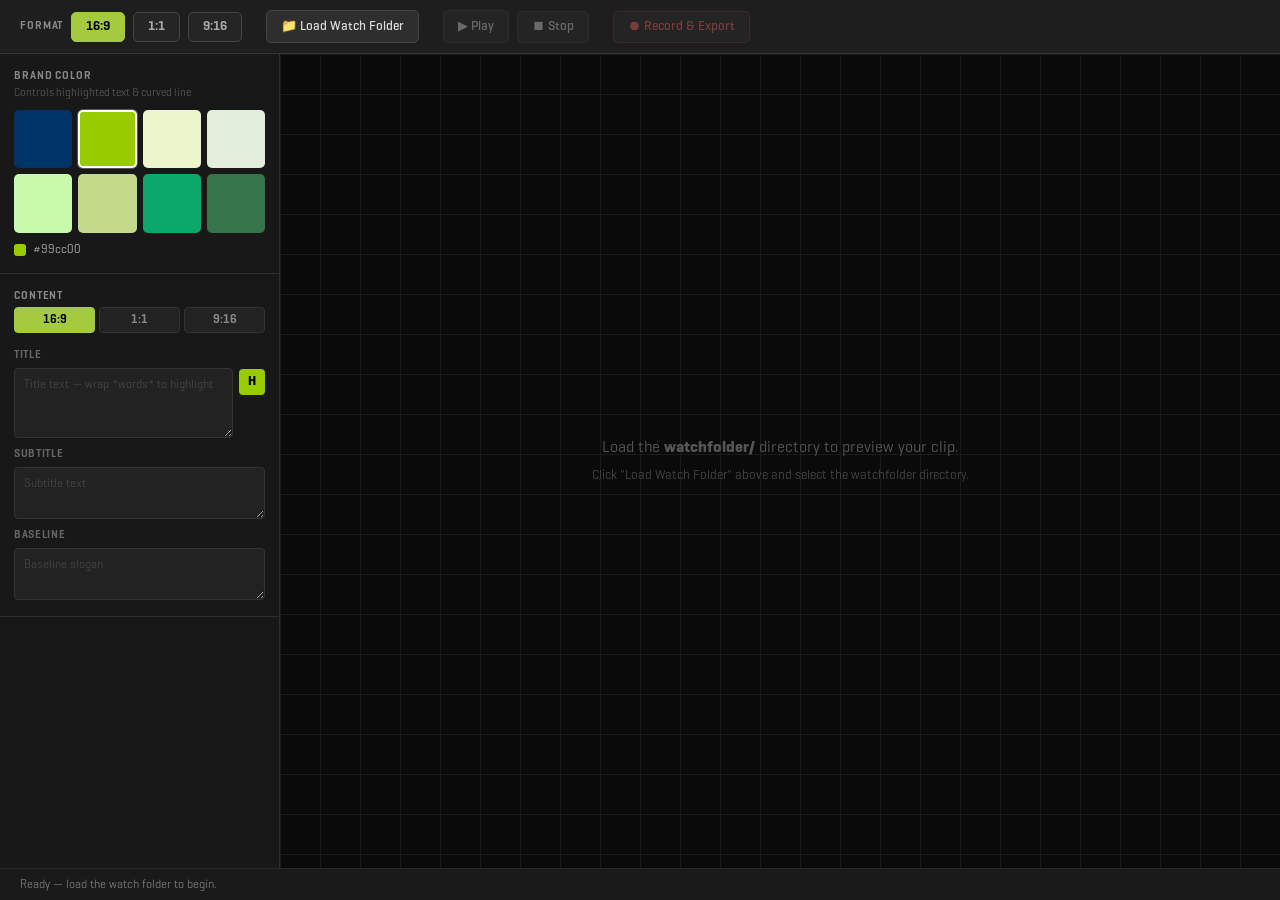
<file: index.html>
<!DOCTYPE html>
<html lang="fr">
<head>
  <meta charset="UTF-8">
  <meta name="viewport" content="width=device-width, initial-scale=1.0">
  <title>AG Social Media Clips</title>
  <link rel="stylesheet" href="styles/main.css">
</head>
<body>

  <!-- ── Toolbar ── -->
  <header id="toolbar">

    <!-- Format toggle: switch between 16:9, 1:1 and 9:16 canvas -->
    <div class="toolbar-group" id="format-toggle-group">
      <span class="toolbar-label">Format</span>
      <button id="btn-16x9" class="format-btn active">16:9</button>
      <button id="btn-1x1"  class="format-btn">1:1</button>
      <button id="btn-9x16" class="format-btn">9:16</button>
    </div>

    <!-- Asset loader: Option A — directory picker -->
    <div class="toolbar-group" id="load-group">
      <label for="folder-input" class="toolbar-btn load-label">&#128193; Load Watch Folder</label>
      <input type="file" id="folder-input" webkitdirectory multiple>
    </div>

    <!-- Playback controls -->
    <div class="toolbar-group" id="playback-group">
      <button id="btn-play"  class="toolbar-btn" disabled>&#9654; Play</button>
      <button id="btn-reset" class="toolbar-btn" disabled>&#9209; Stop</button>
    </div>

    <!-- Export -->
    <div class="toolbar-group" id="export-group">
      <button id="btn-record" class="toolbar-btn record-btn" disabled>&#9210; Record &amp; Export</button>
    </div>

  </header>

  <!-- ── Main area: sidebar + preview canvas ── -->
  <div id="main-area">

    <!-- ── Left sidebar ── -->
    <aside id="sidebar">

      <!-- ── Colour picker panel ── -->
      <section class="sidebar-panel" id="color-picker-panel">
        <h3 class="panel-title">Brand Color</h3>
        <p class="panel-hint">Controls highlighted text &amp; curved line</p>

        <!-- 8 brand colour swatches (2 rows × 4) -->
        <div id="color-swatches">

          <button class="color-swatch"
                  data-color="#003366"
                  style="background:#003366"
                  title="Blue Corporate (#003366)">
          </button>

          <button class="color-swatch active"
                  data-color="#99cc00"
                  style="background:#99cc00"
                  title="Green Corporate (#99cc00)">
          </button>

          <button class="color-swatch"
                  data-color="#edf6cb"
                  style="background:#edf6cb"
                  title="Green 1 (#edf6cb)">
          </button>

          <button class="color-swatch"
                  data-color="#e2eed9"
                  style="background:#e2eed9"
                  title="Green 2 (#e2eed9)">
          </button>

          <button class="color-swatch"
                  data-color="#c9faaa"
                  style="background:#c9faaa"
                  title="Green 3 (#c9faaa)">
          </button>

          <button class="color-swatch"
                  data-color="#c3da8a"
                  style="background:#c3da8a"
                  title="Green 4 (#c3da8a)">
          </button>

          <button class="color-swatch"
                  data-color="#0ca76b"
                  style="background:#0ca76b"
                  title="Green 5 (#0ca76b)">
          </button>

          <button class="color-swatch"
                  data-color="#34754a"
                  style="background:#34754a"
                  title="Green 6 (#34754a)">
          </button>

        </div>

        <!-- Shows the hex code of the selected colour -->
        <div id="selected-color-row">
          <span id="selected-color-dot" style="background:#99cc00"></span>
          <span id="selected-color-hex">#99cc00</span>
        </div>
      </section>

      <!-- ── Content input panel ── -->
      <section class="sidebar-panel" id="content-panel">
        <h3 class="panel-title">Content</h3>

        <!-- Format tabs — switching a tab also switches the preview format -->
        <div id="content-tabs">
          <button class="content-tab active" data-format="16x9">16:9</button>
          <button class="content-tab"        data-format="1x1">1:1</button>
          <button class="content-tab"        data-format="9x16">9:16</button>
        </div>

        <!-- 16:9 pane -->
        <div class="content-pane active" id="pane-16x9">

          <label class="field-label" for="title-16x9">Title</label>
          <div class="field-row">
            <textarea id="title-16x9"    class="content-field" rows="3"
                      placeholder="Title text — wrap *words* to highlight"></textarea>
            <button class="highlight-btn" data-field="title-16x9"
                    title="Highlight selected text">H</button>
          </div>

          <label class="field-label" for="subtitle-16x9">Subtitle</label>
          <textarea id="subtitle-16x9"   class="content-field" rows="2"
                    placeholder="Subtitle text"></textarea>

          <label class="field-label" for="baseline-16x9">Baseline</label>
          <textarea id="baseline-16x9"   class="content-field" rows="2"
                    placeholder="Baseline slogan"></textarea>

        </div>

        <!-- 1:1 pane -->
        <div class="content-pane" id="pane-1x1">

          <label class="field-label" for="title-1x1">Title</label>
          <div class="field-row">
            <textarea id="title-1x1"     class="content-field" rows="3"
                      placeholder="Title text — wrap *words* to highlight"></textarea>
            <button class="highlight-btn" data-field="title-1x1"
                    title="Highlight selected text">H</button>
          </div>

          <label class="field-label" for="subtitle-1x1">Subtitle</label>
          <textarea id="subtitle-1x1"    class="content-field" rows="2"
                    placeholder="Subtitle text"></textarea>

          <label class="field-label" for="baseline-1x1">Baseline</label>
          <textarea id="baseline-1x1"    class="content-field" rows="2"
                    placeholder="Baseline slogan"></textarea>

        </div>

        <!-- 9:16 pane -->
        <div class="content-pane" id="pane-9x16">

          <label class="field-label" for="title-9x16">Title</label>
          <div class="field-row">
            <textarea id="title-9x16"    class="content-field" rows="3"
                      placeholder="Title text — wrap *words* to highlight"></textarea>
            <button class="highlight-btn" data-field="title-9x16"
                    title="Highlight selected text">H</button>
          </div>

          <label class="field-label" for="subtitle-9x16">Subtitle</label>
          <textarea id="subtitle-9x16"   class="content-field" rows="2"
                    placeholder="Subtitle text"></textarea>

          <label class="field-label" for="baseline-9x16">Baseline</label>
          <textarea id="baseline-9x16"   class="content-field" rows="2"
                    placeholder="Baseline slogan"></textarea>

        </div>

      </section>

    </aside><!-- /#sidebar -->

    <!-- ── Preview canvas ── -->
    <main id="preview-container">
      <canvas id="preview-canvas"></canvas>

      <!-- Shown until assets are loaded -->
      <div id="placeholder">
        <p>Load the <strong>watchfolder/</strong> directory to preview your clip.</p>
        <p class="hint">Click "Load Watch Folder" above and select the watchfolder directory.</p>
      </div>
    </main>

  </div><!-- /#main-area -->

  <!-- ── Status bar ── -->
  <footer id="status-bar">
    <span id="status-text">Ready — load the watch folder to begin.</span>
  </footer>

  <!-- Scripts: loaded in dependency order -->
  <script src="src/watcher.js"></script>
  <script src="src/composer.js"></script>
  <script src="src/exporter.js"></script>
  <script src="src/ui.js"></script>
  <script src="src/main.js"></script>

</body>
</html>
</file>
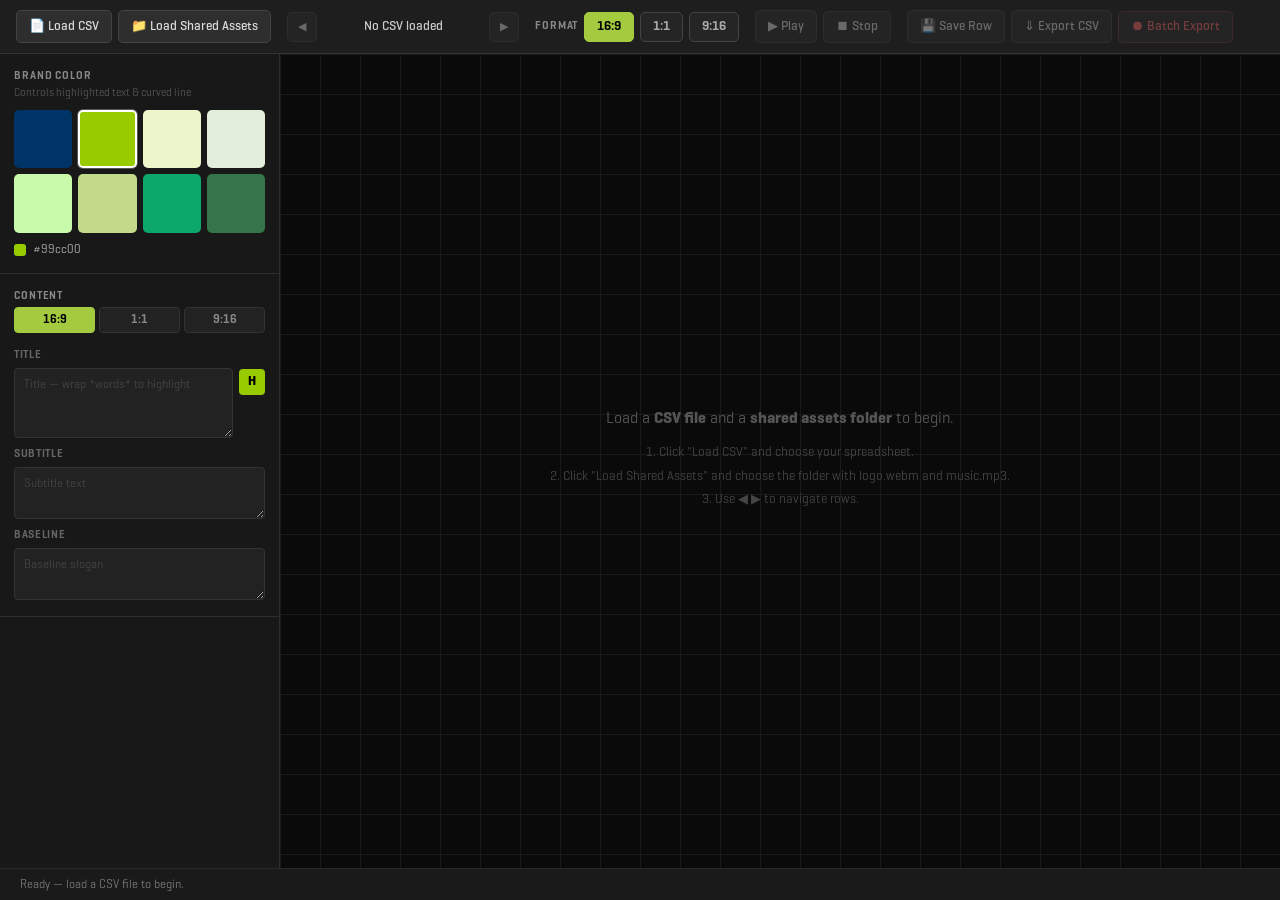
<file: phase3/index.html>
<!DOCTYPE html>
<html lang="en">
<head>
  <meta charset="UTF-8">
  <meta name="viewport" content="width=device-width, initial-scale=1.0">
  <title>AG Social Media Clips — Phase 3</title>
  <link rel="stylesheet" href="styles/main.css">
</head>
<body>

  <!-- ── Toolbar ── -->
  <header id="toolbar">

    <!-- Step 1: load the CSV spreadsheet -->
    <div class="toolbar-group" id="load-group">
      <label for="csv-input" class="toolbar-btn load-label">&#128196; Load CSV</label>
      <input type="file" id="csv-input" accept=".csv">

      <!-- Step 2: load shared assets (logo.webm + music.mp3) -->
      <label for="assets-input" class="toolbar-btn load-label">&#128193; Load Shared Assets</label>
      <input type="file" id="assets-input" webkitdirectory multiple>
    </div>

    <!-- Row navigator: step through spreadsheet rows -->
    <div class="toolbar-group" id="row-nav-group">
      <button id="btn-prev" class="toolbar-btn nav-btn" disabled title="Previous row">&#9664;</button>
      <span id="row-label" class="row-label">No CSV loaded</span>
      <button id="btn-next" class="toolbar-btn nav-btn" disabled title="Next row">&#9654;</button>
    </div>

    <!-- Format toggle -->
    <div class="toolbar-group" id="format-toggle-group">
      <span class="toolbar-label">Format</span>
      <button id="btn-16x9" class="format-btn active">16:9</button>
      <button id="btn-1x1"  class="format-btn">1:1</button>
      <button id="btn-9x16" class="format-btn">9:16</button>
    </div>

    <!-- Playback -->
    <div class="toolbar-group" id="playback-group">
      <button id="btn-play"  class="toolbar-btn" disabled>&#9654; Play</button>
      <button id="btn-reset" class="toolbar-btn" disabled>&#9209; Stop</button>
    </div>

    <!-- Save row + export -->
    <div class="toolbar-group" id="save-group">
      <button id="btn-save-row"     class="toolbar-btn"       disabled>&#128190; Save Row</button>
      <button id="btn-export-csv"   class="toolbar-btn"       disabled>&#8659; Export CSV</button>
      <button id="btn-batch-export" class="toolbar-btn record-btn" disabled>&#9210; Batch Export</button>
    </div>

  </header>

  <!-- ── Main area: sidebar + canvas ── -->
  <div id="main-area">

    <!-- ── Left sidebar ── -->
    <aside id="sidebar">

      <!-- Colour picker panel -->
      <section class="sidebar-panel" id="color-picker-panel">
        <h3 class="panel-title">Brand Color</h3>
        <p class="panel-hint">Controls highlighted text &amp; curved line</p>

        <div id="color-swatches">
          <button class="color-swatch"        data-color="#003366" style="background:#003366" title="Blue Corporate"></button>
          <button class="color-swatch active" data-color="#99cc00" style="background:#99cc00" title="Green Corporate"></button>
          <button class="color-swatch"        data-color="#edf6cb" style="background:#edf6cb" title="Green 1"></button>
          <button class="color-swatch"        data-color="#e2eed9" style="background:#e2eed9" title="Green 2"></button>
          <button class="color-swatch"        data-color="#c9faaa" style="background:#c9faaa" title="Green 3"></button>
          <button class="color-swatch"        data-color="#c3da8a" style="background:#c3da8a" title="Green 4"></button>
          <button class="color-swatch"        data-color="#0ca76b" style="background:#0ca76b" title="Green 5"></button>
          <button class="color-swatch"        data-color="#34754a" style="background:#34754a" title="Green 6"></button>
        </div>

        <div id="selected-color-row">
          <span id="selected-color-dot" style="background:#99cc00"></span>
          <span id="selected-color-hex">#99cc00</span>
        </div>
      </section>

      <!-- Content input panel -->
      <section class="sidebar-panel" id="content-panel">
        <h3 class="panel-title">Content</h3>

        <div id="content-tabs">
          <button class="content-tab active" data-format="16x9">16:9</button>
          <button class="content-tab"        data-format="1x1">1:1</button>
          <button class="content-tab"        data-format="9x16">9:16</button>
        </div>

        <!-- 16:9 pane -->
        <div class="content-pane active" id="pane-16x9">
          <label class="field-label" for="title-16x9">Title</label>
          <div class="field-row">
            <textarea id="title-16x9" class="content-field" rows="3"
                      placeholder="Title — wrap *words* to highlight"></textarea>
            <button class="highlight-btn" data-field="title-16x9" title="Highlight selected text">H</button>
          </div>
          <label class="field-label" for="subtitle-16x9">Subtitle</label>
          <textarea id="subtitle-16x9" class="content-field" rows="2" placeholder="Subtitle text"></textarea>
          <label class="field-label" for="baseline-16x9">Baseline</label>
          <textarea id="baseline-16x9" class="content-field" rows="2" placeholder="Baseline slogan"></textarea>
        </div>

        <!-- 1:1 pane -->
        <div class="content-pane" id="pane-1x1">
          <label class="field-label" for="title-1x1">Title</label>
          <div class="field-row">
            <textarea id="title-1x1" class="content-field" rows="3"
                      placeholder="Title — wrap *words* to highlight"></textarea>
            <button class="highlight-btn" data-field="title-1x1" title="Highlight selected text">H</button>
          </div>
          <label class="field-label" for="subtitle-1x1">Subtitle</label>
          <textarea id="subtitle-1x1" class="content-field" rows="2" placeholder="Subtitle text"></textarea>
          <label class="field-label" for="baseline-1x1">Baseline</label>
          <textarea id="baseline-1x1" class="content-field" rows="2" placeholder="Baseline slogan"></textarea>
        </div>

        <!-- 9:16 pane -->
        <div class="content-pane" id="pane-9x16">
          <label class="field-label" for="title-9x16">Title</label>
          <div class="field-row">
            <textarea id="title-9x16" class="content-field" rows="3"
                      placeholder="Title — wrap *words* to highlight"></textarea>
            <button class="highlight-btn" data-field="title-9x16" title="Highlight selected text">H</button>
          </div>
          <label class="field-label" for="subtitle-9x16">Subtitle</label>
          <textarea id="subtitle-9x16" class="content-field" rows="2" placeholder="Subtitle text"></textarea>
          <label class="field-label" for="baseline-9x16">Baseline</label>
          <textarea id="baseline-9x16" class="content-field" rows="2" placeholder="Baseline slogan"></textarea>
        </div>

      </section>

    </aside><!-- /#sidebar -->

    <!-- ── Preview canvas ── -->
    <main id="preview-container">
      <canvas id="preview-canvas"></canvas>

      <div id="placeholder">
        <p>Load a <strong>CSV file</strong> and a <strong>shared assets folder</strong> to begin.</p>
        <p class="hint">1. Click "Load CSV" and choose your spreadsheet.<br>
                        2. Click "Load Shared Assets" and choose the folder with logo.webm and music.mp3.<br>
                        3. Use ◀ ▶ to navigate rows.</p>
      </div>
    </main>

  </div><!-- /#main-area -->

  <!-- ── Status bar ── -->
  <footer id="status-bar">
    <span id="status-text">Ready — load a CSV file to begin.</span>
  </footer>

  <!-- Scripts: loaded in dependency order -->
  <script src="src/spreadsheet.js"></script>
  <script src="src/composer.js"></script>
  <script src="src/exporter.js"></script>
  <script src="src/ui.js"></script>
  <script src="src/main.js"></script>

</body>
</html>
</file>
<file: styles/main.css>
/* ─────────────────────────────────────────────────────────────────────────────
   main.css — AG Social Media Clips
   Dark editor theme. Fonts, layout, toolbar, preview panel.
   ───────────────────────────────────────────────────────────────────────────── */

/* ── Font declarations (Geogrotesque, .otf files) ────────────────────────── */

@font-face {
  font-family: 'Geogrotesque';
  src: url('../docs/fonts/Geogrotesque Family/Geogrotesque-BoldItalic.otf') format('opentype');
  font-weight: 700;
  font-style: italic;
}

@font-face {
  font-family: 'Geogrotesque';
  src: url('../docs/fonts/Geogrotesque Family/Geogrotesque-Bold.otf') format('opentype');
  font-weight: 700;
  font-style: normal;
}

@font-face {
  font-family: 'Geogrotesque';
  src: url('../docs/fonts/Geogrotesque Family/Geogrotesque-SemiBold.otf') format('opentype');
  font-weight: 600;
  font-style: normal;
}

@font-face {
  font-family: 'Geogrotesque';
  src: url('../docs/fonts/Geogrotesque Family/Geogrotesque-Medium.otf') format('opentype');
  font-weight: 500;
  font-style: normal;
}

@font-face {
  font-family: 'Geogrotesque';
  src: url('../docs/fonts/Geogrotesque Family/Geogrotesque-Regular.otf') format('opentype');
  font-weight: 400;
  font-style: normal;
}

/* ── Reset & base ─────────────────────────────────────────────────────────── */

*, *::before, *::after {
  box-sizing: border-box;
  margin: 0;
  padding: 0;
}

html, body {
  height: 100%;
  overflow: hidden;
}

body {
  display: flex;
  flex-direction: column;
  background-color: #111111;
  color: #ffffff;
  font-family: 'Geogrotesque', sans-serif;
  font-weight: 400;
}

/* ── Toolbar ──────────────────────────────────────────────────────────────── */

#toolbar {
  display: flex;
  align-items: center;
  gap: 24px;
  padding: 10px 20px;
  background-color: #1e1e1e;
  border-bottom: 1px solid #333333;
  flex-shrink: 0;
  flex-wrap: wrap;
}

/* Groups of related controls within the toolbar */
.toolbar-group {
  display: flex;
  align-items: center;
  gap: 8px;
}

/* Separator label (e.g. "Format") */
.toolbar-label {
  font-size: 11px;
  font-weight: 600;
  text-transform: uppercase;
  letter-spacing: 0.08em;
  color: #888888;
}

/* Generic toolbar button style */
.toolbar-btn {
  padding: 7px 14px;
  font-family: 'Geogrotesque', sans-serif;
  font-size: 13px;
  font-weight: 500;
  color: #dddddd;
  background-color: #2e2e2e;
  border: 1px solid #444444;
  border-radius: 5px;
  cursor: pointer;
  transition: background-color 0.15s, color 0.15s;
  white-space: nowrap;
}

.toolbar-btn:hover:not(:disabled) {
  background-color: #3a3a3a;
  color: #ffffff;
}

.toolbar-btn:disabled {
  opacity: 0.4;
  cursor: not-allowed;
}

/* ── Format toggle buttons ────────────────────────────────────────────────── */

.format-btn {
  padding: 6px 14px;
  font-family: 'Geogrotesque', sans-serif;
  font-size: 13px;
  font-weight: 600;
  color: #aaaaaa;
  background-color: #252525;
  border: 1px solid #444444;
  border-radius: 5px;
  cursor: pointer;
  transition: background-color 0.15s, color 0.15s, border-color 0.15s;
}

.format-btn:hover {
  background-color: #333333;
  color: #ffffff;
}

/* Active / selected format */
.format-btn.active {
  background-color: #A4CB3F;
  color: #000000;
  border-color: #A4CB3F;
}

/* ── Load folder button (styled <label>) ─────────────────────────────────── */

/* Hide the actual file input but keep it accessible */
#folder-input {
  position: absolute;
  opacity: 0;
  width: 0;
  height: 0;
  pointer-events: none;
}

.load-label {
  display: inline-block;
  cursor: pointer;
}

/* ── Record button (special red accent) ──────────────────────────────────── */

.record-btn {
  color: #ff6b6b;
  border-color: #ff6b6b44;
}

.record-btn:hover:not(:disabled) {
  background-color: #ff6b6b22;
  color: #ff8888;
}

/* Recording state — applied by JS while recording */
.record-btn.recording {
  color: #ffffff;
  background-color: #cc0000;
  border-color: #cc0000;
  animation: pulse 1s ease-in-out infinite;
}

@keyframes pulse {
  0%, 100% { opacity: 1; }
  50%       { opacity: 0.6; }
}

/* ── Main area (sidebar + canvas) ─────────────────────────────────────────── */

#main-area {
  display: flex;
  flex-direction: row;
  flex: 1;
  overflow: hidden;
}

/* ── Sidebar ──────────────────────────────────────────────────────────────── */

#sidebar {
  width: 280px;
  flex-shrink: 0;
  display: flex;
  flex-direction: column;
  gap: 0;
  overflow-y: auto;
  background-color: #181818;
  border-right: 1px solid #2e2e2e;
}

/* Each collapsible section in the sidebar */
.sidebar-panel {
  padding: 16px 14px;
  border-bottom: 1px solid #2e2e2e;
}

/* Section heading */
.panel-title {
  font-size: 11px;
  font-weight: 600;
  text-transform: uppercase;
  letter-spacing: 0.08em;
  color: #888888;
  margin-bottom: 4px;
}

/* Descriptive hint under a panel title */
.panel-hint {
  font-size: 11px;
  color: #555555;
  margin-bottom: 10px;
}

/* ── Colour swatches ──────────────────────────────────────────────────────── */

#color-swatches {
  display: grid;
  grid-template-columns: repeat(4, 1fr);
  gap: 6px;
  margin-bottom: 10px;
}

/* Individual swatch button */
.color-swatch {
  width: 100%;
  aspect-ratio: 1;
  border-radius: 5px;
  border: 2px solid transparent;
  cursor: pointer;
  padding: 0;
  transition: transform 0.1s, border-color 0.15s;
}

.color-swatch:hover {
  transform: scale(1.1);
}

/* Active / selected swatch gets a white ring */
.color-swatch.active {
  border-color: #ffffff;
  box-shadow: 0 0 0 1px #ffffff44;
}

/* Row showing the hex code of the selected colour */
#selected-color-row {
  display: flex;
  align-items: center;
  gap: 7px;
}

/* Small colour dot next to the hex label */
#selected-color-dot {
  display: inline-block;
  width: 12px;
  height: 12px;
  border-radius: 3px;
  flex-shrink: 0;
}

#selected-color-hex {
  font-size: 12px;
  font-family: 'Geogrotesque', monospace, sans-serif;
  color: #aaaaaa;
}

/* ── Content tabs ─────────────────────────────────────────────────────────── */

#content-tabs {
  display: flex;
  gap: 4px;
  margin-bottom: 12px;
}

.content-tab {
  flex: 1;
  padding: 5px 0;
  font-family: 'Geogrotesque', sans-serif;
  font-size: 12px;
  font-weight: 600;
  color: #888888;
  background-color: #222222;
  border: 1px solid #333333;
  border-radius: 4px;
  cursor: pointer;
  transition: background-color 0.12s, color 0.12s;
}

.content-tab:hover {
  background-color: #2e2e2e;
  color: #cccccc;
}

.content-tab.active {
  background-color: #A4CB3F;
  color: #000000;
  border-color: #A4CB3F;
}

/* ── Content panes ────────────────────────────────────────────────────────── */

/* Hidden by default; only the active pane is shown */
.content-pane {
  display: none;
  flex-direction: column;
  gap: 6px;
}

.content-pane.active {
  display: flex;
}

/* Field label */
.field-label {
  font-size: 11px;
  font-weight: 600;
  text-transform: uppercase;
  letter-spacing: 0.06em;
  color: #666666;
  margin-top: 4px;
}

/* Row wrapping a textarea + highlight button */
.field-row {
  display: flex;
  gap: 6px;
  align-items: flex-start;
}

/* Text area for title / subtitle / baseline */
.content-field {
  width: 100%;
  background-color: #222222;
  color: #dddddd;
  border: 1px solid #333333;
  border-radius: 4px;
  padding: 7px 9px;
  font-family: 'Geogrotesque', sans-serif;
  font-size: 12px;
  font-weight: 400;
  line-height: 1.5;
  resize: vertical;
  outline: none;
  transition: border-color 0.15s;
}

.content-field:focus {
  border-color: #A4CB3F;
}

.content-field::placeholder {
  color: #444444;
}

/* Highlight button: marks selected text with *asterisks* */
.highlight-btn {
  flex-shrink: 0;
  width: 26px;
  height: 26px;
  padding: 0;
  font-family: 'Geogrotesque', sans-serif;
  font-size: 13px;
  font-weight: 700;
  color: #000000;
  background-color: #99cc00;
  border: none;
  border-radius: 4px;
  cursor: pointer;
  transition: background-color 0.12s;
  margin-top: 1px;
}

.highlight-btn:hover {
  background-color: #aadd11;
}

.highlight-btn:active {
  background-color: #88bb00;
}

/* ── Preview area ─────────────────────────────────────────────────────────── */

#preview-container {
  position: relative;
  flex: 1;
  display: flex;
  align-items: center;
  justify-content: center;
  overflow: hidden;
  background-color: #0a0a0a;
  /* subtle grid pattern so transparency is visible */
  background-image:
    linear-gradient(#1a1a1a 1px, transparent 1px),
    linear-gradient(90deg, #1a1a1a 1px, transparent 1px);
  background-size: 40px 40px;
}

/* The canvas element — actual w/h are set by JS; CSS just scales it to fit */
#preview-canvas {
  display: block;
  /* JS will set explicit CSS width/height to scale it into the container */
  box-shadow: 0 8px 32px rgba(0, 0, 0, 0.8);
  /* Keep the canvas hidden until assets are loaded */
  visibility: hidden;
}

/* Visible once assets load */
#preview-canvas.ready {
  visibility: visible;
}

/* ── Placeholder overlay ──────────────────────────────────────────────────── */

#placeholder {
  position: absolute;
  inset: 0;
  display: flex;
  flex-direction: column;
  align-items: center;
  justify-content: center;
  gap: 10px;
  pointer-events: none;
}

#placeholder p {
  font-size: 16px;
  color: #555555;
}

#placeholder .hint {
  font-size: 13px;
  color: #444444;
}

/* Hide placeholder once canvas is ready */
#preview-canvas.ready ~ #placeholder {
  display: none;
}

/* ── Status bar ───────────────────────────────────────────────────────────── */

#status-bar {
  padding: 6px 20px;
  background-color: #1a1a1a;
  border-top: 1px solid #2a2a2a;
  flex-shrink: 0;
}

#status-text {
  font-size: 12px;
  color: #777777;
}
</file>
<file: phase3/styles/main.css>
/* ─────────────────────────────────────────────────────────────────────────────
   main.css — AG Social Media Clips Phase 3
   Based on Phase 2 styles. Adds row navigator, save/batch-export buttons.
   Font paths point to ../../docs/fonts/ (one level up from phase3/).
   ───────────────────────────────────────────────────────────────────────────── */

/* ── Font declarations ────────────────────────────────────────────────────── */

@font-face {
  font-family: 'Geogrotesque';
  src: url('../../docs/fonts/Geogrotesque Family/Geogrotesque-BoldItalic.otf') format('opentype');
  font-weight: 700;
  font-style: italic;
}

@font-face {
  font-family: 'Geogrotesque';
  src: url('../../docs/fonts/Geogrotesque Family/Geogrotesque-Bold.otf') format('opentype');
  font-weight: 700;
  font-style: normal;
}

@font-face {
  font-family: 'Geogrotesque';
  src: url('../../docs/fonts/Geogrotesque Family/Geogrotesque-SemiBold.otf') format('opentype');
  font-weight: 600;
  font-style: normal;
}

@font-face {
  font-family: 'Geogrotesque';
  src: url('../../docs/fonts/Geogrotesque Family/Geogrotesque-Medium.otf') format('opentype');
  font-weight: 500;
  font-style: normal;
}

@font-face {
  font-family: 'Geogrotesque';
  src: url('../../docs/fonts/Geogrotesque Family/Geogrotesque-Regular.otf') format('opentype');
  font-weight: 400;
  font-style: normal;
}

/* ── Reset & base ─────────────────────────────────────────────────────────── */

*, *::before, *::after {
  box-sizing: border-box;
  margin: 0;
  padding: 0;
}

html, body {
  height: 100%;
  overflow: hidden;
}

body {
  display: flex;
  flex-direction: column;
  background-color: #111111;
  color: #ffffff;
  font-family: 'Geogrotesque', sans-serif;
  font-weight: 400;
}

/* ── Toolbar ──────────────────────────────────────────────────────────────── */

#toolbar {
  display: flex;
  align-items: center;
  gap: 16px;
  padding: 10px 16px;
  background-color: #1e1e1e;
  border-bottom: 1px solid #333333;
  flex-shrink: 0;
  flex-wrap: wrap;
}

.toolbar-group {
  display: flex;
  align-items: center;
  gap: 6px;
}

.toolbar-label {
  font-size: 11px;
  font-weight: 600;
  text-transform: uppercase;
  letter-spacing: 0.08em;
  color: #888888;
}

/* Generic toolbar button */
.toolbar-btn {
  padding: 7px 12px;
  font-family: 'Geogrotesque', sans-serif;
  font-size: 13px;
  font-weight: 500;
  color: #dddddd;
  background-color: #2e2e2e;
  border: 1px solid #444444;
  border-radius: 5px;
  cursor: pointer;
  transition: background-color 0.15s, color 0.15s;
  white-space: nowrap;
}

.toolbar-btn:hover:not(:disabled) {
  background-color: #3a3a3a;
  color: #ffffff;
}

.toolbar-btn:disabled {
  opacity: 0.4;
  cursor: not-allowed;
}

/* ── Row navigator ────────────────────────────────────────────────────────── */

/* Narrow ◀ / ▶ buttons */
.nav-btn {
  padding: 7px 10px;
  font-size: 11px;
}

/* Centre label showing "clip_001 · 1 / 12" */
.row-label {
  font-size: 13px;
  font-weight: 500;
  color: #cccccc;
  min-width: 160px;
  text-align: center;
  padding: 0 4px;
  white-space: nowrap;
  overflow: hidden;
  text-overflow: ellipsis;
}

/* ── Format toggle buttons ────────────────────────────────────────────────── */

.format-btn {
  padding: 6px 12px;
  font-family: 'Geogrotesque', sans-serif;
  font-size: 13px;
  font-weight: 600;
  color: #aaaaaa;
  background-color: #252525;
  border: 1px solid #444444;
  border-radius: 5px;
  cursor: pointer;
  transition: background-color 0.15s, color 0.15s, border-color 0.15s;
}

.format-btn:hover {
  background-color: #333333;
  color: #ffffff;
}

.format-btn.active {
  background-color: #A4CB3F;
  color: #000000;
  border-color: #A4CB3F;
}

/* ── Hidden file inputs ───────────────────────────────────────────────────── */

#csv-input,
#assets-input {
  position: absolute;
  opacity: 0;
  width: 0;
  height: 0;
  pointer-events: none;
}

.load-label {
  display: inline-block;
  cursor: pointer;
}

/* ── Record / batch export button (red accent) ────────────────────────────── */

.record-btn {
  color: #ff6b6b;
  border-color: #ff6b6b44;
}

.record-btn:hover:not(:disabled) {
  background-color: #ff6b6b22;
  color: #ff8888;
}

.record-btn.recording {
  color: #ffffff;
  background-color: #cc0000;
  border-color: #cc0000;
  animation: pulse 1s ease-in-out infinite;
}

@keyframes pulse {
  0%, 100% { opacity: 1; }
  50%       { opacity: 0.6; }
}

/* ── Main area (sidebar + canvas) ─────────────────────────────────────────── */

#main-area {
  display: flex;
  flex-direction: row;
  flex: 1;
  overflow: hidden;
}

/* ── Sidebar ──────────────────────────────────────────────────────────────── */

#sidebar {
  width: 280px;
  flex-shrink: 0;
  display: flex;
  flex-direction: column;
  gap: 0;
  overflow-y: auto;
  background-color: #181818;
  border-right: 1px solid #2e2e2e;
}

.sidebar-panel {
  padding: 16px 14px;
  border-bottom: 1px solid #2e2e2e;
}

.panel-title {
  font-size: 11px;
  font-weight: 600;
  text-transform: uppercase;
  letter-spacing: 0.08em;
  color: #888888;
  margin-bottom: 4px;
}

.panel-hint {
  font-size: 11px;
  color: #555555;
  margin-bottom: 10px;
}

/* ── Colour swatches ──────────────────────────────────────────────────────── */

#color-swatches {
  display: grid;
  grid-template-columns: repeat(4, 1fr);
  gap: 6px;
  margin-bottom: 10px;
}

.color-swatch {
  width: 100%;
  aspect-ratio: 1;
  border-radius: 5px;
  border: 2px solid transparent;
  cursor: pointer;
  padding: 0;
  transition: transform 0.1s, border-color 0.15s;
}

.color-swatch:hover {
  transform: scale(1.1);
}

.color-swatch.active {
  border-color: #ffffff;
  box-shadow: 0 0 0 1px #ffffff44;
}

#selected-color-row {
  display: flex;
  align-items: center;
  gap: 7px;
}

#selected-color-dot {
  display: inline-block;
  width: 12px;
  height: 12px;
  border-radius: 3px;
  flex-shrink: 0;
}

#selected-color-hex {
  font-size: 12px;
  font-family: 'Geogrotesque', monospace, sans-serif;
  color: #aaaaaa;
}

/* ── Content tabs ─────────────────────────────────────────────────────────── */

#content-tabs {
  display: flex;
  gap: 4px;
  margin-bottom: 12px;
}

.content-tab {
  flex: 1;
  padding: 5px 0;
  font-family: 'Geogrotesque', sans-serif;
  font-size: 12px;
  font-weight: 600;
  color: #888888;
  background-color: #222222;
  border: 1px solid #333333;
  border-radius: 4px;
  cursor: pointer;
  transition: background-color 0.12s, color 0.12s;
}

.content-tab:hover {
  background-color: #2e2e2e;
  color: #cccccc;
}

.content-tab.active {
  background-color: #A4CB3F;
  color: #000000;
  border-color: #A4CB3F;
}

/* ── Content panes ────────────────────────────────────────────────────────── */

.content-pane {
  display: none;
  flex-direction: column;
  gap: 6px;
}

.content-pane.active {
  display: flex;
}

.field-label {
  font-size: 11px;
  font-weight: 600;
  text-transform: uppercase;
  letter-spacing: 0.06em;
  color: #666666;
  margin-top: 4px;
}

.field-row {
  display: flex;
  gap: 6px;
  align-items: flex-start;
}

.content-field {
  width: 100%;
  background-color: #222222;
  color: #dddddd;
  border: 1px solid #333333;
  border-radius: 4px;
  padding: 7px 9px;
  font-family: 'Geogrotesque', sans-serif;
  font-size: 12px;
  font-weight: 400;
  line-height: 1.5;
  resize: vertical;
  outline: none;
  transition: border-color 0.15s;
}

.content-field:focus {
  border-color: #A4CB3F;
}

.content-field::placeholder {
  color: #444444;
}

/* H button — highlights selected text with *asterisks* */
.highlight-btn {
  flex-shrink: 0;
  width: 26px;
  height: 26px;
  padding: 0;
  font-family: 'Geogrotesque', sans-serif;
  font-size: 13px;
  font-weight: 700;
  color: #000000;
  background-color: #99cc00;
  border: none;
  border-radius: 4px;
  cursor: pointer;
  transition: background-color 0.12s;
  margin-top: 1px;
}

.highlight-btn:hover  { background-color: #aadd11; }
.highlight-btn:active { background-color: #88bb00; }

/* ── Preview area ─────────────────────────────────────────────────────────── */

#preview-container {
  position: relative;
  flex: 1;
  display: flex;
  align-items: center;
  justify-content: center;
  overflow: hidden;
  background-color: #0a0a0a;
  background-image:
    linear-gradient(#1a1a1a 1px, transparent 1px),
    linear-gradient(90deg, #1a1a1a 1px, transparent 1px);
  background-size: 40px 40px;
}

#preview-canvas {
  display: block;
  box-shadow: 0 8px 32px rgba(0, 0, 0, 0.8);
  visibility: hidden;
}

#preview-canvas.ready {
  visibility: visible;
}

/* ── Placeholder ──────────────────────────────────────────────────────────── */

#placeholder {
  position: absolute;
  inset: 0;
  display: flex;
  flex-direction: column;
  align-items: center;
  justify-content: center;
  gap: 12px;
  pointer-events: none;
  text-align: center;
  padding: 40px;
}

#placeholder p {
  font-size: 16px;
  color: #555555;
}

#placeholder .hint {
  font-size: 13px;
  color: #444444;
  line-height: 1.8;
}

#preview-canvas.ready ~ #placeholder {
  display: none;
}

/* ── Status bar ───────────────────────────────────────────────────────────── */

#status-bar {
  padding: 6px 20px;
  background-color: #1a1a1a;
  border-top: 1px solid #2a2a2a;
  flex-shrink: 0;
}

#status-text {
  font-size: 12px;
  color: #777777;
}
</file>
